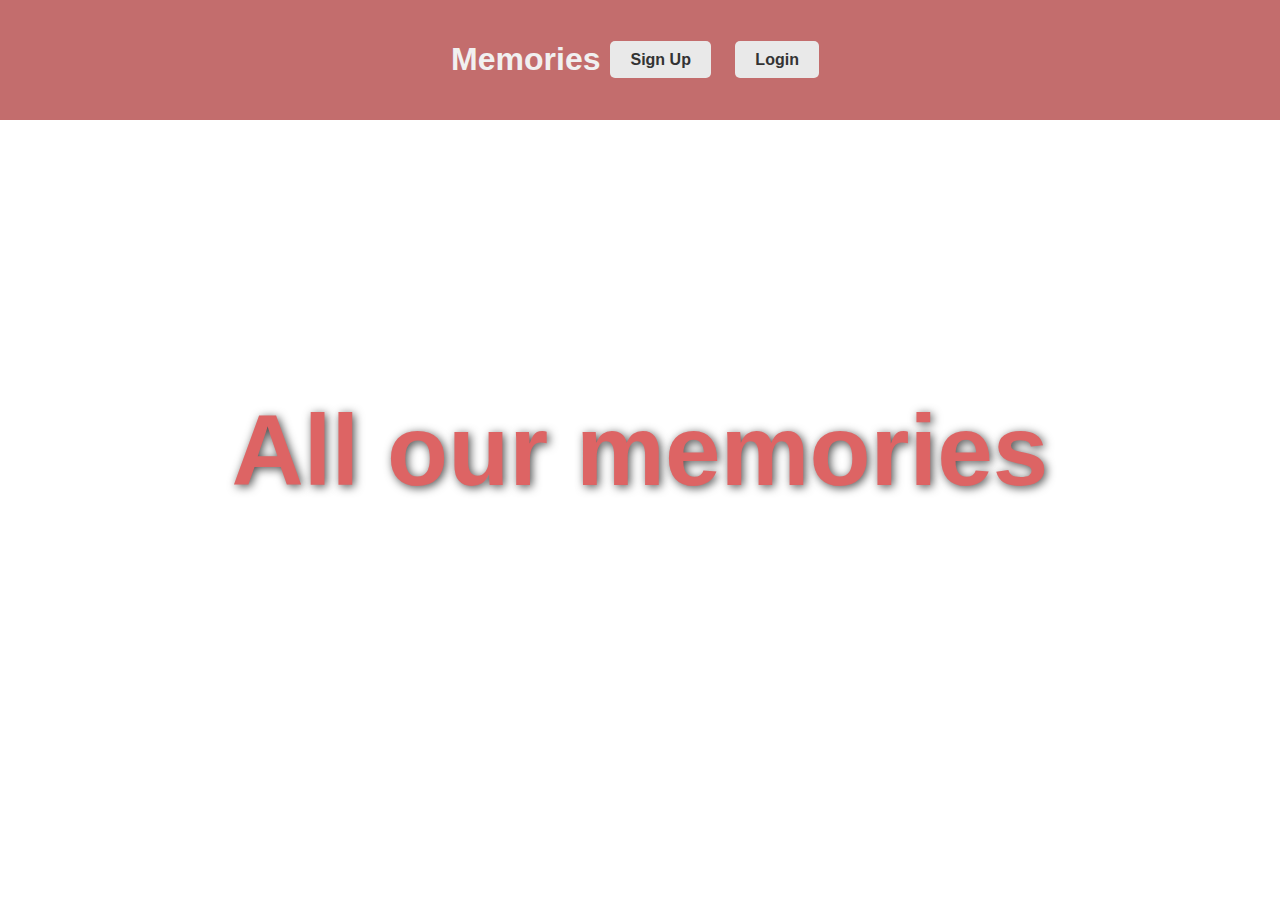
<file: Full_stack/wwwroot/index.html>
<!DOCTYPE html>
<html lang="en">
<head>
    <meta charset="UTF-8">
    <meta name="viewport" content="width=device-width, initial-scale=1.0">
    <title>Memories</title>
    <link rel="stylesheet" href="style.css">
</head>
<body>
    <header>
        <h1 style="color: rgb(241, 240, 240);">Memories</h1>
        <div class="buttons">
            <a href="signup.html" class="btn">Sign Up</a>
            <a href="login.html" class="btn">Login</a>
        </div>
    </header>
    <main>
        <div class="title">All our memories</div>
    </main>
</body>
</html>
</file>
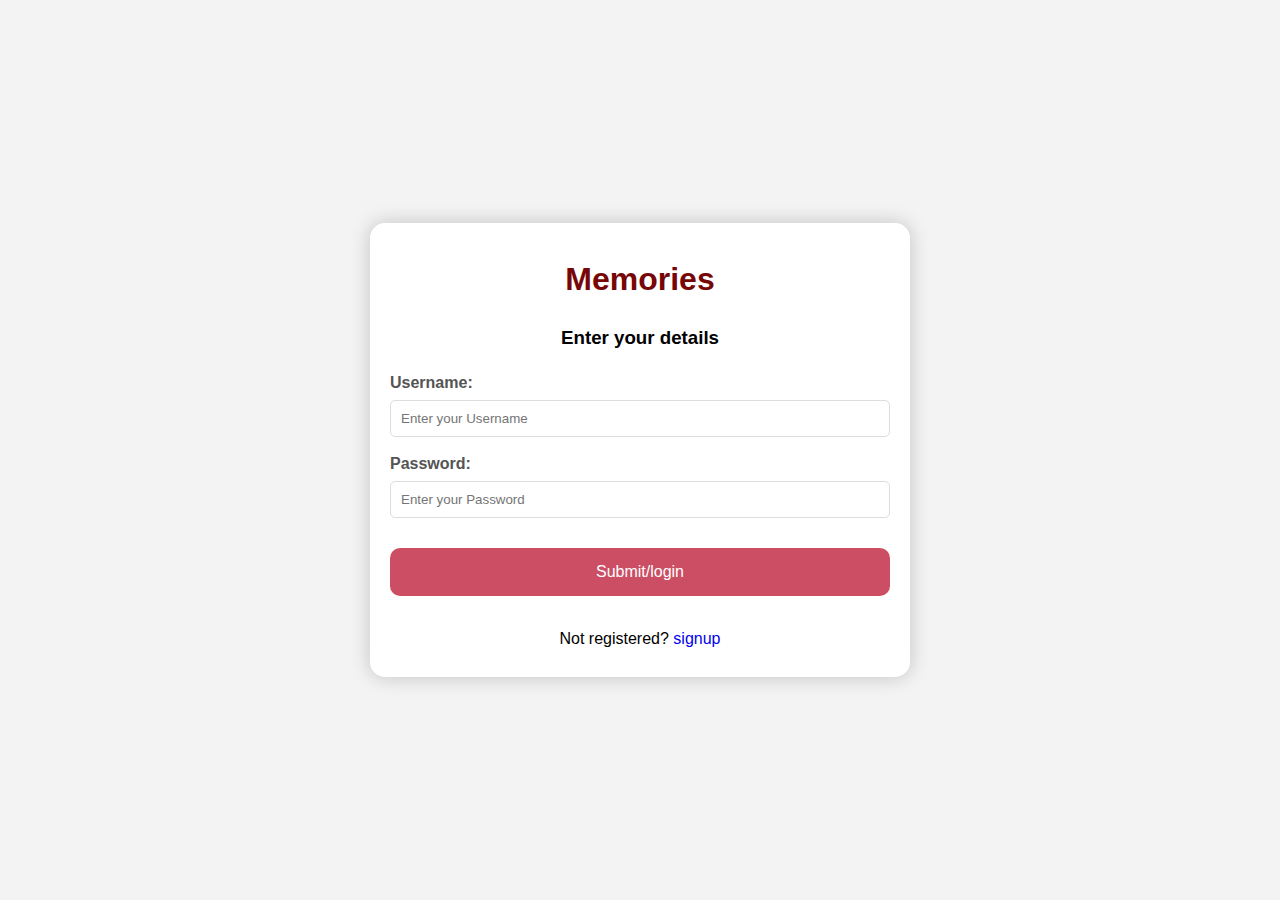
<file: Full_stack/wwwroot/login.html>
<!DOCTYPE html>
<html>

<head>
    <meta charset="UTF-8">
    <meta name="viewport" content="width=device-width, initial-scale=1.0">
    <title>HTML Login Form</title>
    <link rel="stylesheet">
    <style>

        body {
            display: flex;
            align-items: center;
            justify-content: center;
            font-family: sans-serif;
            line-height: 1.5;
            min-height: 100vh;
            background: #f3f3f3;
            flex-direction: column;
            margin: 0;
        }
        
        .main {
            background-color: #fff;
            border-radius: 15px;
            box-shadow: 0 0 20px rgba(0, 0, 0, 0.2);
            padding: 10px 20px;
            transition: transform 0.2s;
            width: 500px;
            text-align: center;
        }
        
        h1 {
            color: #770707;
        }
        
        label {
            display: block;
            width: 100%;
            margin-top: 10px;
            margin-bottom: 5px;
            text-align: left;
            color: #555;
            font-weight: bold;
        }
        
        input {
            display: block;
            width: 100%;
            margin-bottom: 15px;
            padding: 10px;
            box-sizing: border-box;
            border: 1px solid #ddd;
            border-radius: 5px;
        }
        
        button {
            padding: 15px;
            border-radius: 10px;
            margin-top: 15px;
            margin-bottom: 15px;
            border: none;
            color: white;
            cursor: pointer;
            background-color: #cb4e65;
            width: 100%;
            font-size: 16px;
        }
        
        .wrap {
            display: flex;
            justify-content: center;
            align-items: center;
        }
        
        </style>
</head>

<body>
    <div class="main">
        <h1>Memories</h1>
        <h3>Enter your details</h3>

        <form action="user.html" method="get">
            <label for="first">
                Username:
            </label>
            <input type="text" id="first" name="first" 
                placeholder="Enter your Username" required>

            <label for="password">
                Password:
            </label>
            <input type="password" id="password" name="password" 
                placeholder="Enter your Password" required>

            <div class="wrap">
                <button type="submit">
                    Submit/login
                </button>
            </div>
        </form>
        
        <p>Not registered?
            <a href="signup.html" style="text-decoration: none;">
                signup
            </a>
        </p>
    </div>
    <script>
        document.addEventListener("DOMContentLoaded", function () {
    const form = document.querySelector("form");

    form.addEventListener("submit", function (event) {
        event.preventDefault();

        const username = document.getElementById("first").value.trim();
        const password = document.getElementById("password").value.trim();

        const users = JSON.parse(localStorage.getItem("users")) || [];

        const validUser = users.find(user => user.username === username && user.password === password);

        if (validUser) {
            alert("Login successful!");
            window.location.href = "user.html"; // Redirect to user profile
        } else {
            alert("Invalid username or password.");
        }
    });
});

 </script>
</body>

</html>
</file>
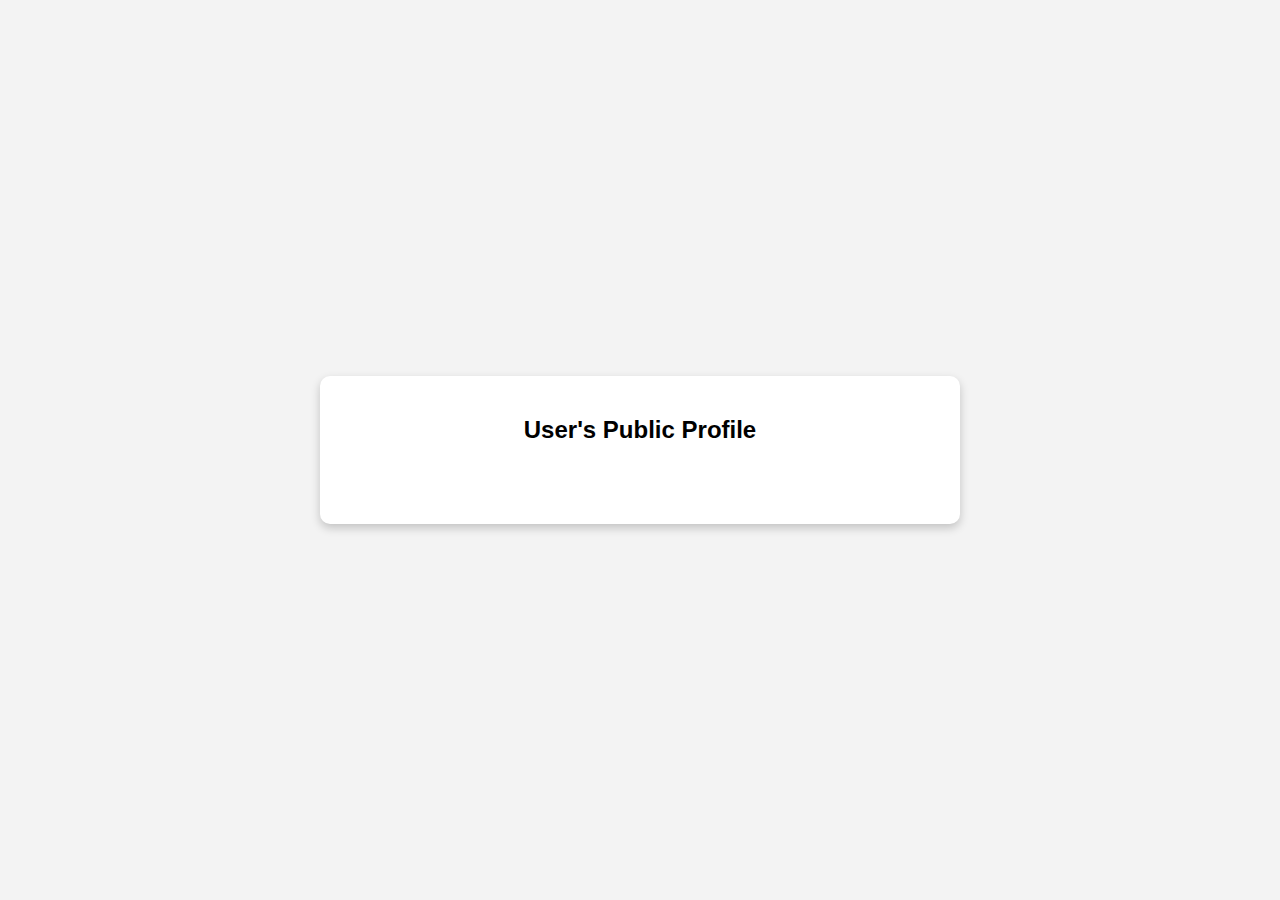
<file: Full_stack/wwwroot/public.html>
<!DOCTYPE html>
<html lang="en">
<head>
    <meta charset="UTF-8">
    <meta name="viewport" content="width=device-width, initial-scale=1.0">
    <title>Public Profile</title>

    <link rel="stylesheet">
    <style>
        body {
    font-family: Arial, sans-serif;
    display: flex;
    flex-direction: column;
    align-items: center;
    justify-content: center;
    min-height: 100vh;
    background: #f3f3f3;
    margin: 0;
}

.container {
    text-align: center;
    padding: 20px;
    background: white;
    border-radius: 10px;
    box-shadow: 0px 4px 10px rgba(0, 0, 0, 0.2);
    max-width: 90%;
    width: 600px;
}

.mosaic {
    display: grid;
    grid-template-columns: repeat(auto-fill, minmax(100px, 1fr));
    gap: 10px;
    padding: 20px;
}

.mosaic img {
    width: 100%;
    height: 100px;
    object-fit: cover;
    border-radius: 5px;
    box-shadow: 0px 2px 5px rgba(0, 0, 0, 0.2);
}

    </style>
</head>
<body>
    <div class="container">
        <h2 id="profile-title">User's Public Profile</h2>
        <div id="mosaic-gallery" class="mosaic"></div>
    </div>
    
</body>
</html>
</file>
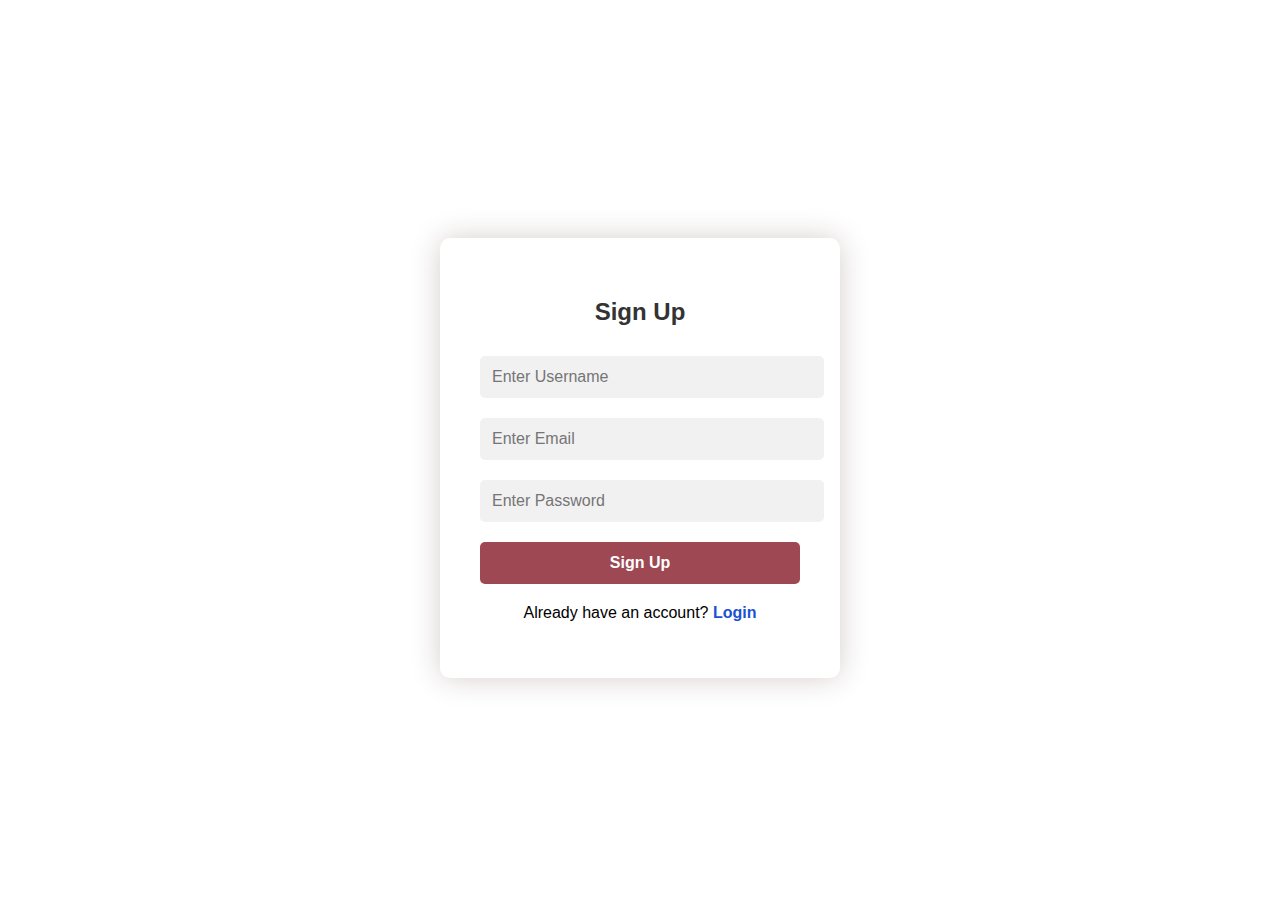
<file: Full_stack/wwwroot/signup.html>
<!DOCTYPE html>
<html lang="en">
<head>
    <meta charset="UTF-8">
    <meta name="viewport" content="width=device-width, initial-scale=1.0">
    <title>Sign Up</title>
    <link rel="stylesheet">
    <style>
        body {
            font-family: Arial, sans-serif;
            display: flex;
            justify-content: center;
            align-items: center;
            height: 100vh;
            /*background: linear-gradient(to right, #ff758c, #ff7eb3);*/
        }
        .signup-box {
            background: white;
            padding: 40px;
            border-radius: 10px;
            box-shadow: 0 0 30px rgba(58, 3, 3, 0.2);
            text-align: center;
            width: 320px;
        }
        .signup-box h2 {
            margin-bottom: 20px;
            color: #333;
        }
        .signup-box input, .signup-box button {
            width: 100%;
            padding: 12px;
            margin: 10px 0;
            border: none;
            border-radius: 5px;
            background: #f1f1f1;
            font-size: 16px;
        }
        .signup-box button {
            background: #9d4852;
            color: white;
            font-weight: bold;
            cursor: pointer;
        }
        .signup-box button:hover {
            background: #785053;
        }
        .signup-box p {
            margin-top: 10px;
        }
        .signup-box a {
            text-decoration: none;
            color: #1a52d2;
            font-weight: bold;
        }
    </style>
</head>
<body>
    <div class="signup-box">
        <h2>Sign Up</h2>
        <form>
            <input type="text" placeholder="Enter Username" required>
            <input type="email" placeholder="Enter Email" required>
            <input type="password" placeholder="Enter Password" required>
            <button type="submit">Sign Up</button>
        </form>
        <p>Already have an account? <a href="login.html">Login</a></p>
    </div>
    <script>
        document.addEventListener("DOMContentLoaded", function () {
    const form = document.querySelector("form");

    form.addEventListener("submit", function (event) {
        event.preventDefault(); // Prevent page reload

        const username = form.elements[0].value.trim();
        const email = form.elements[1].value.trim();
        const password = form.elements[2].value.trim();

        // Basic Validation
        if (username.length < 3) {
            alert("Username must be at least 3 characters long.");
            return;
        }
        if (!validateEmail(email)) {
            alert("Please enter a valid email address.");
            return;
        }
        if (password.length < 6) {
            alert("Password must be at least 6 characters long.");
            return;
        }

        // Check if user already exists
        const users = JSON.parse(localStorage.getItem("users")) || [];
        const userExists = users.some(user => user.username === username);

        if (userExists) {
            alert("Username already exists. Please choose another.");
            return;
        }

        // Save user to localStorage
        users.push({ username, email, password });
        localStorage.setItem("users", JSON.stringify(users));

        alert("Signup successful! Redirecting to login...");
        window.location.href = "login.html"; // Redirect to login page
    });

    // Function to validate email format
    function validateEmail(email) {
        return /^[^\s@]+@[^\s@]+\.[^\s@]+$/.test(email);
    }
});

    </script>
</body>
</html>
</file>
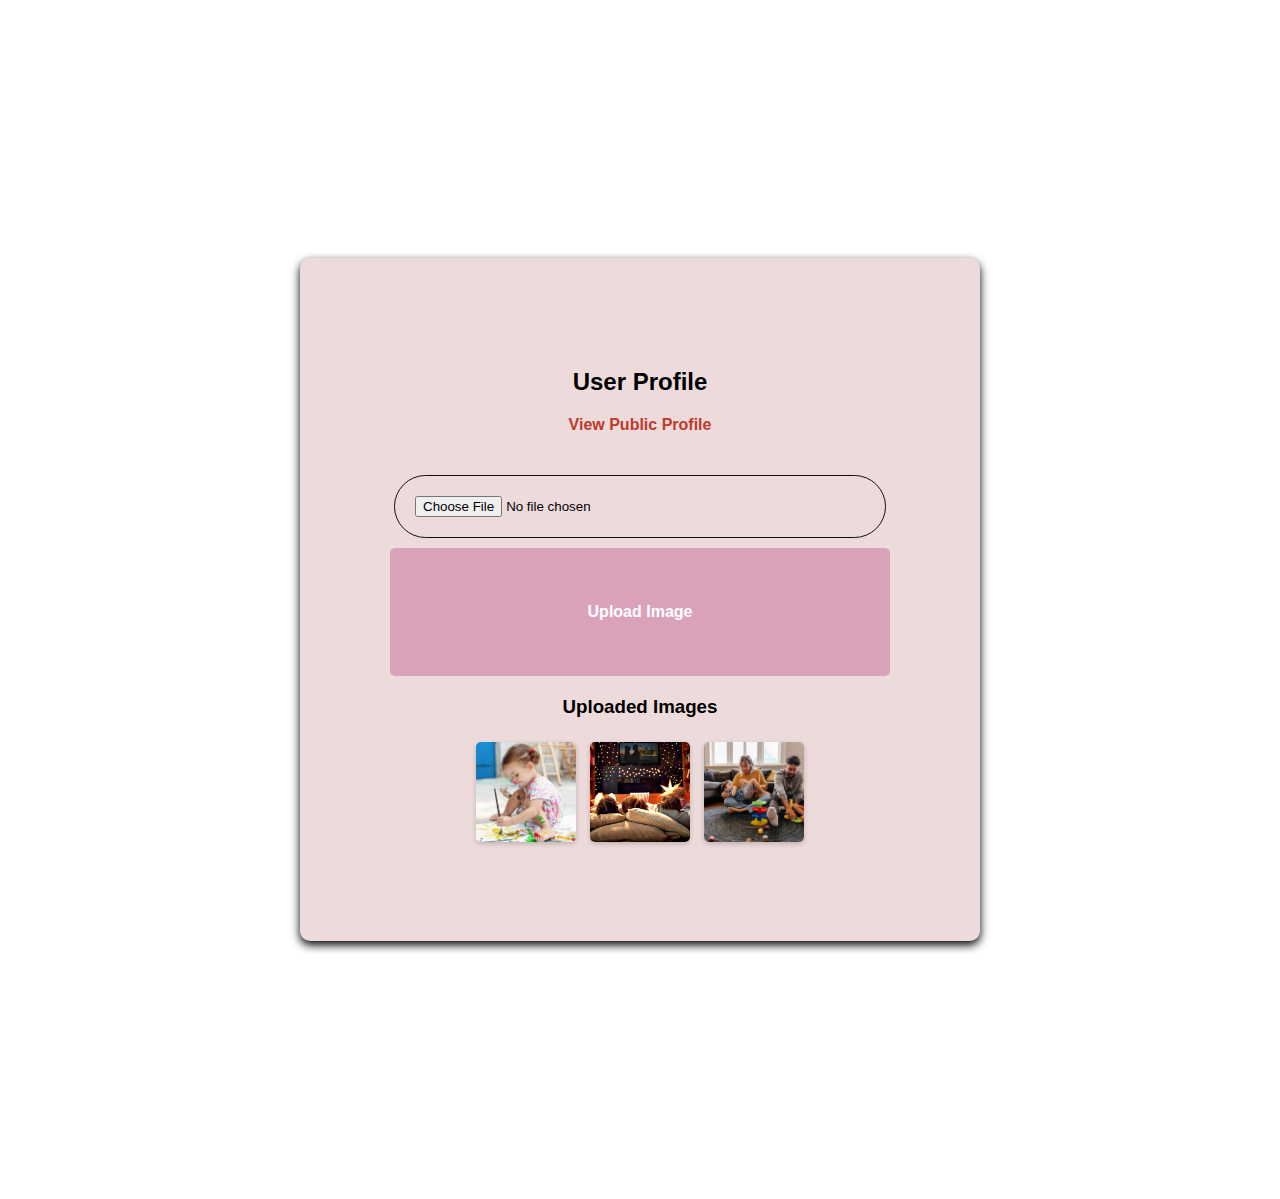
<file: Full_stack/wwwroot/user.html>
<!DOCTYPE html>
<html lang="en">
<head>
    <meta charset="UTF-8">
    <meta name="viewport" content="width=device-width, initial-scale=1.0">
    <title>User Profile</title>
    <link rel="stylesheet" href="user.css">
    
</head>
<body>
    <div class="container">
        <h2>User Profile</h2>
        <p><a href="public.html" class="public-link">View Public Profile</a></p>
        <form class="upload-form">
            <input type="file" accept="image/*" required>
            <button type="submit">Upload Image</button>
        </form>
        <div class="image-list">
            <h3>Uploaded Images</h3>
            <img src="allpictures/background1.jpg" alt="Uploaded Image">
            <img src="allpictures/background2.jpg" alt="Uploaded Image">
            <img src="allpictures/background3.jpg" alt="Uploaded Image">
        </div>
    </div>
</body>
</html>
</file>
<file: Full_stack/wwwroot/style.css>
body {
    margin: 0;
            padding: 0;
            font-family: Arial, sans-serif;
            background: url('https://media.hiddenbrain.org/uploads/2024/01/Loftus-picture-cropped-1024x576.jpg') no-repeat center center/cover;
            display: flex;
            flex-direction: column;
            justify-content: center;
            align-items: center;
            height: 100vh;
            text-align: center;
            position: relative;
}
header {
    position: absolute;
    top: 0;
    width: 100%;
    display: flex;
    justify-content:center;
    align-items: center;
    padding: 20px;
    background: rgba(195, 109, 109);
}
.buttons a {
    text-decoration: none;
    padding: 10px 20px;
    background: #e9e9e9;
    color: #333;
    margin: 0 10px;
    border-radius: 5px;
    font-weight: bold;
}
.title {
    font-size: 100px;
    font-style:normal;
    font-weight: bold;
    color: rgb(221, 100, 100);
    text-shadow: 2px 2px 10px rgba(0, 0, 0, 0.7);
}
</file>
<file: Full_stack/wwwroot/user.css>
body {
    font-family: Arial, sans-serif;
    display: flex;
    flex-direction: column;
    align-items: center;
    padding: 250px;
    
}
.container {
    width: 80%;
    max-width: 500px;
    background: rgb(237, 219, 219);
    padding: 90px;
    border-radius: 10px;
    box-shadow: 0px 4px 10px rgba(0, 0, 0, 1);
    text-align: center;
}
.upload-form input {
    width: 90%;
    padding: 20px;
    margin: 10px 0;
    border: 1px solid #111111;
    border-radius: 50px;
}
.upload-form button {
    width: 100%;
    padding: 55px;
    background: #daa2ba;
    color: white;
    border: none;
    border-radius: 5px;
    cursor: pointer;
    font-size: 16px;
    font-weight: bold;
}
.upload-form button:hover {
    background: #d985cd;
}
.image-list {
    margin-top: 20px;
}
.image-list img {
    width: 100px;
    height: 100px;
    object-fit: cover;
    margin: 5px;
    border-radius: 5px;
    box-shadow: 0px 2px 5px rgba(0, 0, 0, 0.2);
} 
.public-link {
    display: inline-block;
    margin-bottom: 15px;
    text-decoration: none;
    color: #c0392b;
    font-weight: bold;
    font-size: 16px;
}

.public-link:hover {
    color: #a93226;
}
</file>
